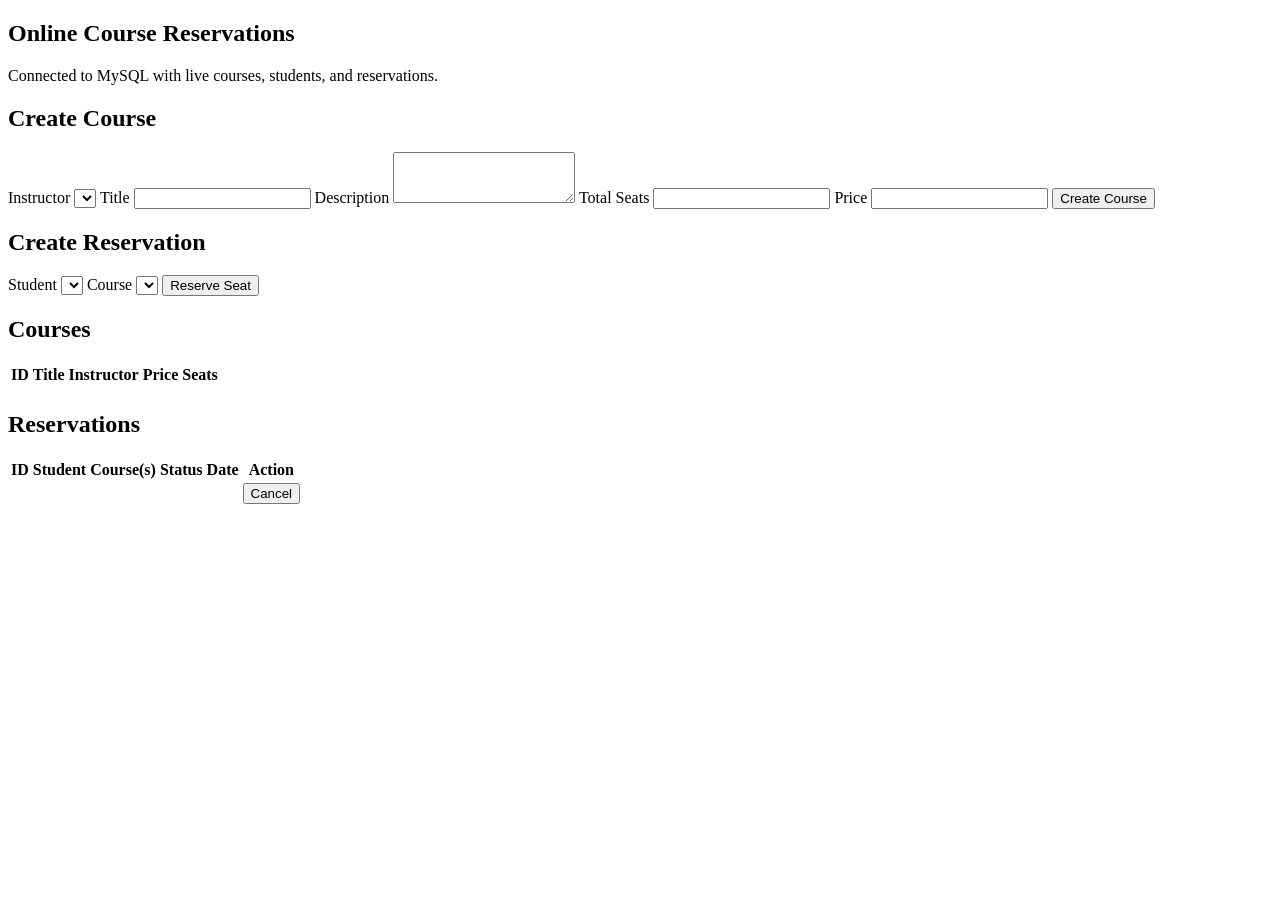
<file: src/main/resources/templates/index.html>
<!DOCTYPE html>
<html lang="en" xmlns:th="http://www.thymeleaf.org">
<head>
    <meta charset="UTF-8">
    <meta name="viewport" content="width=device-width, initial-scale=1.0">
    <title>Course Reservation</title>
    <link rel="stylesheet" th:href="@{/css/style.css}">
</head>
<body>
<div class="bg-shape"></div>
<main class="layout">
    <section class="hero card">
        <h1>Online Course Reservations</h1>
        <p>Connected to MySQL with live courses, students, and reservations.</p>
        <p class="flash ok" th:if="${message}" th:text="${message}"></p>
        <p class="flash bad" th:if="${error}" th:text="${error}"></p>
    </section>

    <section class="grid">
        <article class="card">
            <h2>Create Course</h2>
            <form method="post" action="/ui/courses">
                <label>Instructor</label>
                <select name="instructorId" required>
                    <option th:each="instructor : ${instructors}"
                            th:value="${instructor.id}"
                            th:text="${instructor.user.name + ' (' + instructor.specialization + ')'}"></option>
                </select>

                <label>Title</label>
                <input type="text" name="title" required>

                <label>Description</label>
                <textarea name="description" rows="3"></textarea>

                <label>Total Seats</label>
                <input type="number" min="1" name="totalSeats" required>

                <label>Price</label>
                <input type="number" min="0" step="0.01" name="price" required>

                <button type="submit">Create Course</button>
            </form>
        </article>

        <article class="card">
            <h2>Create Reservation</h2>
            <form method="post" action="/ui/enrollments">
                <label>Student</label>
                <select name="studentId" required>
                    <option th:each="student : ${students}"
                            th:value="${student.id}"
                            th:text="${student.user.name + ' (' + student.user.email + ')'}"></option>
                </select>

                <label>Course</label>
                <select name="courseId" required>
                    <option th:each="course : ${courses}"
                            th:value="${course.id}"
                            th:text="${course.title + ' - seats: ' + course.seatsRemaining}"></option>
                </select>

                <button type="submit">Reserve Seat</button>
            </form>
        </article>
    </section>

    <section class="card">
        <h2>Courses</h2>
        <div class="table-wrap">
            <table>
                <thead>
                <tr>
                    <th>ID</th>
                    <th>Title</th>
                    <th>Instructor</th>
                    <th>Price</th>
                    <th>Seats</th>
                </tr>
                </thead>
                <tbody>
                <tr th:each="course : ${courses}">
                    <td th:text="${course.id}"></td>
                    <td th:text="${course.title}"></td>
                    <td th:text="${course.instructor.user.name}"></td>
                    <td th:text="${course.price}"></td>
                    <td th:text="${course.seatsRemaining + '/' + course.capacity}"></td>
                </tr>
                </tbody>
            </table>
        </div>
    </section>

    <section class="card">
        <h2>Reservations</h2>
        <div class="table-wrap">
            <table>
                <thead>
                <tr>
                    <th>ID</th>
                    <th>Student</th>
                    <th>Course(s)</th>
                    <th>Status</th>
                    <th>Date</th>
                    <th>Action</th>
                </tr>
                </thead>
                <tbody>
                <tr th:each="reservation : ${reservations}">
                    <td th:text="${reservation.id}"></td>
                    <td th:text="${reservation.student.user.name}"></td>
                    <td>
                        <span th:each="course, iter : ${reservation.courses}"
                              th:text="${iter.last ? course.title : course.title + ', '}"></span>
                    </td>
                    <td th:text="${reservation.status}"></td>
                    <td th:text="${reservation.enrollmentDate}"></td>
                    <td>
                        <form th:if="${reservation.status.name() != 'cancelled'}"
                              th:action="@{'/ui/enrollments/' + ${reservation.id} + '/cancel'}" method="post">
                            <button class="danger" type="submit">Cancel</button>
                        </form>
                    </td>
                </tr>
                </tbody>
            </table>
        </div>
    </section>
</main>
</body>
</html>
</file>
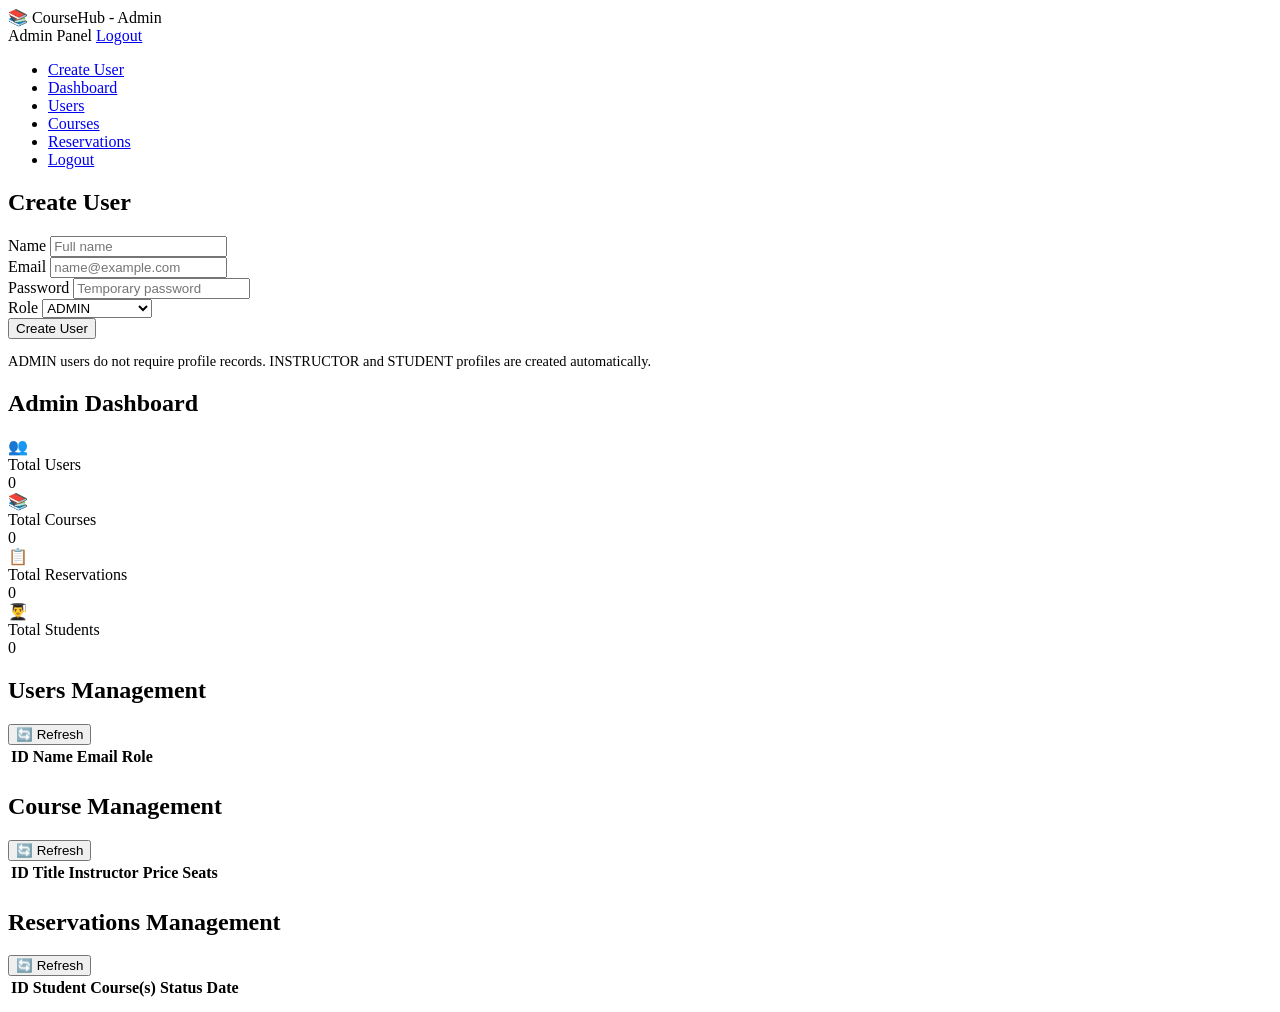
<file: src/main/resources/templates/admin-dashboard.html>
<!DOCTYPE html>
<html lang="en" xmlns:th="http://www.thymeleaf.org">
<head>
    <meta charset="UTF-8">
    <meta name="viewport" content="width=device-width, initial-scale=1.0">
    <title>Admin Dashboard - Course Reservation</title>
    <link rel="stylesheet" th:href="@{/css/dashboard.css}">
</head>
<body>
<div class="dashboard-wrapper">
    <!-- Navigation -->
    <nav class="navbar">
        <div class="nav-container">
            <div class="logo">📚 CourseHub - Admin</div>
            <div class="nav-right">
                <span class="user-info">Admin Panel</span>
                <a href="/logout" class="logout-btn">Logout</a>
            </div>
        </div>
    </nav>

    <!-- Sidebar Navigation -->
    <div class="sidebar">
        <ul class="nav-menu">
            <li><a href="#section-create-user" class="active" onclick="showSection('section-create-user')">Create User</a></li>
            <li><a href="#section-stats" onclick="showSection('section-stats')">Dashboard</a></li>
            <li><a href="#section-users" onclick="showSection('section-users')">Users</a></li>
            <li><a href="#section-courses" onclick="showSection('section-courses')">Courses</a></li>
            <li><a href="#section-reservations" onclick="showSection('section-reservations')">Reservations</a></li>
            <li><a href="/logout" class="logout-link">Logout</a></li>
        </ul>
    </div>

    <!-- Main Content -->
    <main class="main-content">
        <div id="alerts"></div>

        <div th:if="${successMessage}" class="alert alert-success" th:text="${successMessage}"></div>
        <div th:if="${errorMessage}" class="alert alert-error" th:text="${errorMessage}"></div>

        <section class="section active" id="section-create-user">
            <h1>Create User</h1>
            <div class="section-content">
                <form class="form-card" th:action="@{/admin/users}" method="post" id="createUserForm">
                    <div class="form-row">
                        <div class="form-group">
                            <label for="name">Name</label>
                            <input type="text" id="name" name="name" required placeholder="Full name">
                        </div>
                        <div class="form-group">
                            <label for="email">Email</label>
                            <input type="email" id="email" name="email" required placeholder="name@example.com">
                        </div>
                    </div>
                    <div class="form-row">
                        <div class="form-group">
                            <label for="password">Password</label>
                            <input type="password" id="password" name="password" required placeholder="Temporary password">
                        </div>
                        <div class="form-group">
                            <label for="role">Role</label>
                            <select id="role" name="role" required onchange="toggleRoleFields()">
                                <option value="ADMIN">ADMIN</option>
                                <option value="INSTRUCTOR">INSTRUCTOR</option>
                                <option value="STUDENT">STUDENT</option>
                            </select>
                        </div>
                    </div>
                    <div class="form-group" id="instructorFields">
                        <label for="specialization">Specialization</label>
                        <input type="text" id="specialization" name="specialization" placeholder="General / Subject area">
                    </div>
                    <div class="form-group" id="studentFields">
                        <label for="studentPhone">Phone</label>
                        <input type="text" id="studentPhone" name="phone" placeholder="Required for students">
                    </div>
                    <div class="form-group">
                        <button type="submit" class="btn-primary">Create User</button>
                    </div>
                    <p style="color: var(--text-muted); font-size: 0.9rem;">
                        ADMIN users do not require profile records. INSTRUCTOR and STUDENT profiles are created automatically.
                    </p>
                </form>
            </div>
        </section>

        <!-- Dashboard Stats Section -->
        <section class="section" id="section-stats">
            <h1>Admin Dashboard</h1>
            <div class="stats-grid">
                <div class="stat-card">
                    <div class="stat-icon">👥</div>
                    <div class="stat-info">
                        <div class="stat-label">Total Users</div>
                        <div class="stat-value" th:text="${users.size()}">0</div>
                    </div>
                </div>
                <div class="stat-card">
                    <div class="stat-icon">📚</div>
                    <div class="stat-info">
                        <div class="stat-label">Total Courses</div>
                        <div class="stat-value" th:text="${courses.size()}">0</div>
                    </div>
                </div>
                <div class="stat-card">
                    <div class="stat-icon">📋</div>
                    <div class="stat-info">
                        <div class="stat-label">Total Reservations</div>
                        <div class="stat-value" th:text="${reservations.size()}">0</div>
                    </div>
                </div>
                <div class="stat-card">
                    <div class="stat-icon">👨‍🎓</div>
                    <div class="stat-info">
                        <div class="stat-label">Total Students</div>
                        <div class="stat-value" th:text="${students.size()}">0</div>
                    </div>
                </div>
            </div>
        </section>

        <!-- Users Section -->
        <section class="section" id="section-users">
            <h2>Users Management</h2>
            <div class="section-content">
                <div class="table-actions">
                    <button class="btn-refresh" onclick="refreshUsers()">🔄 Refresh</button>
                </div>
                <div class="table-wrap">
                    <table>
                        <thead>
                        <tr>
                            <th>ID</th>
                            <th>Name</th>
                            <th>Email</th>
                            <th>Role</th>
                        </tr>
                        </thead>
                        <tbody id="users-tbody">
                        <tr th:each="user : ${users}">
                            <td th:text="${user.id}"></td>
                            <td th:text="${user.name}"></td>
                            <td th:text="${user.email}"></td>
                            <td><span class="role-badge" th:class="'role-' + ${user.role.toString().toLowerCase()}" th:text="${user.role}"></span></td>
                        </tr>
                        </tbody>
                    </table>
                </div>
            </div>
        </section>

        <!-- Courses Section -->
        <section class="section" id="section-courses">
            <h2>Course Management</h2>
            <div class="section-content">
                <div class="table-actions">
                    <button class="btn-refresh" onclick="refreshCourses()">🔄 Refresh</button>
                </div>
                <div class="table-wrap">
                    <table>
                        <thead>
                        <tr>
                            <th>ID</th>
                            <th>Title</th>
                            <th>Instructor</th>
                            <th>Price</th>
                            <th>Seats</th>
                        </tr>
                        </thead>
                        <tbody id="courses-tbody">
                        <tr th:each="course : ${courses}">
                            <td th:text="${course.id}"></td>
                            <td th:text="${course.title}"></td>
                            <td th:text="${course.instructor.user.name}"></td>
                            <td th:text="'$' + ${course.price}"></td>
                            <td th:text="${course.seatsRemaining} + '/' + ${course.capacity}"></td>
                        </tr>
                        </tbody>
                    </table>
                </div>
            </div>
        </section>

        <!-- Reservations Section -->
        <section class="section" id="section-reservations">
            <h2>Reservations Management</h2>
            <div class="section-content">
                <div class="table-actions">
                    <button class="btn-refresh" onclick="refreshReservations()">🔄 Refresh</button>
                </div>
                <div class="table-wrap">
                    <table>
                        <thead>
                        <tr>
                            <th>ID</th>
                            <th>Student</th>
                            <th>Course(s)</th>
                            <th>Status</th>
                            <th>Date</th>
                        </tr>
                        </thead>
                        <tbody id="reservations-tbody">
                        <tr th:each="res : ${reservations}">
                            <td th:text="${res.id}"></td>
                            <td th:text="${res.student.user.name}"></td>
                            <td>
                                <span th:each="course, iter : ${res.courses}"
                                      th:text="${iter.last ? course.title : course.title + ', '}"></span>
                            </td>
                            <td><span class="status-badge" th:class="'status-' + ${res.status.toString().toLowerCase()}" th:text="${res.status}"></span></td>
                            <td th:text="${res.enrollmentDate}"></td>
                        </tr>
                        </tbody>
                    </table>
                </div>
            </div>
        </section>
    </main>
</div>

<script>
    function showSection(sectionId) {
        // Hide all sections
        document.querySelectorAll('.section').forEach(s => s.classList.remove('active'));
        document.querySelectorAll('.nav-menu a').forEach(a => a.classList.remove('active'));
        
        // Show selected section
        document.getElementById(sectionId).classList.add('active');
        event.target.classList.add('active');
    }

    async function refreshUsers() {
        location.reload();
    }

    async function refreshCourses() {
        try {
            const response = await fetch('/api/courses');
            const courses = await response.json();
            
            const tbody = document.getElementById('courses-tbody');
            tbody.innerHTML = '';
            
            courses.forEach(course => {
                const row = tbody.insertRow();
                row.innerHTML = `
                    <td>${course.id}</td>
                    <td>${escapeHtml(course.title)}</td>
                    <td>${escapeHtml(course.instructor.user.name)}</td>
                    <td>$${course.price}</td>
                    <td>${course.seatsRemaining}/${course.capacity}</td>
                `;
            });
            
            showAlert('Courses refreshed successfully', 'success');
        } catch (error) {
            console.error('Error refreshing courses:', error);
            showAlert('Failed to refresh courses', 'error');
        }
    }

    async function refreshReservations() {
        try {
            const response = await fetch('/api/enrollments');
            const reservations = await response.json();
            
            const tbody = document.getElementById('reservations-tbody');
            tbody.innerHTML = '';
            
            reservations.forEach(res => {
                const courseNames = res.courses.map(c => c.title).join(', ');
                const row = tbody.insertRow();
                row.innerHTML = `
                    <td>${res.id}</td>
                    <td>${escapeHtml(res.student.user.name)}</td>
                    <td>${escapeHtml(courseNames)}</td>
                    <td><span class="status-badge status-${res.status.toLowerCase()}">${res.status}</span></td>
                    <td>${res.enrollmentDate}</td>
                `;
            });
            
            showAlert('Reservations refreshed successfully', 'success');
        } catch (error) {
            console.error('Error refreshing reservations:', error);
            showAlert('Failed to refresh reservations', 'error');
        }
    }

    function escapeHtml(text) {
        const map = {
            '&': '&amp;',
            '<': '&lt;',
            '>': '&gt;',
            '"': '&quot;',
            "'": '&#039;'
        };
        return (text || '').replace(/[&<>"']/g, m => map[m]);
    }

    function showAlert(message, type) {
        const container = document.getElementById('alerts');
        const alert = document.createElement('div');
        alert.className = `alert alert-${type}`;
        alert.textContent = message;
        container.appendChild(alert);
        
        setTimeout(() => alert.remove(), 5000);
    }

    // Auto-refresh every 30 seconds
    setInterval(() => {
        refreshCourses();
        refreshReservations();
    }, 30000);

    function toggleRoleFields() {
        const role = document.getElementById('role').value;
        const instructorFields = document.getElementById('instructorFields');
        const studentFields = document.getElementById('studentFields');
        const studentPhone = document.getElementById('studentPhone');
        const specialization = document.getElementById('specialization');

        instructorFields.style.display = role === 'INSTRUCTOR' ? 'grid' : 'none';
        studentFields.style.display = role === 'STUDENT' ? 'block' : 'none';
        studentPhone.disabled = role !== 'STUDENT';
        specialization.disabled = role !== 'INSTRUCTOR';
    }

    toggleRoleFields();
</script>

</body>
</html>
</file>
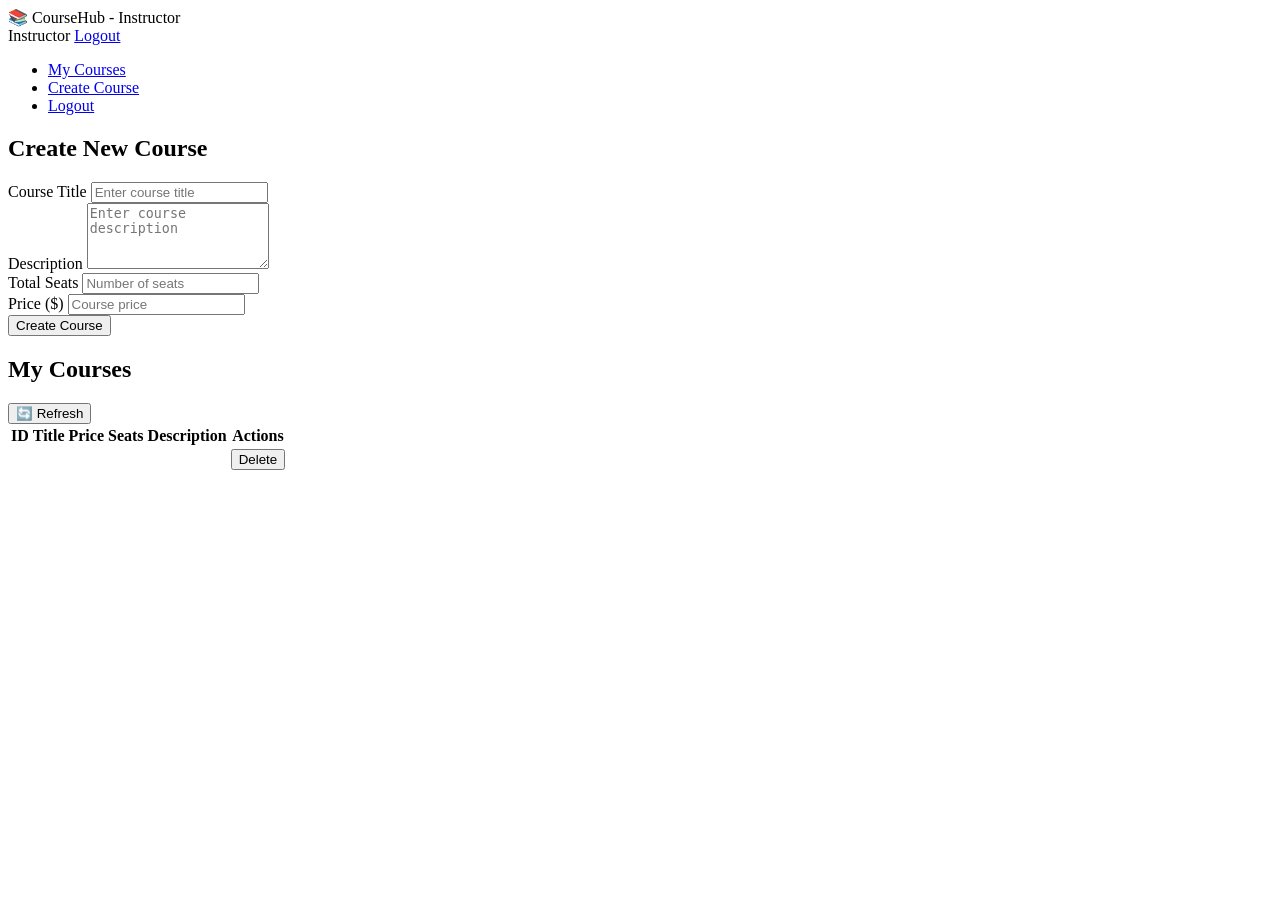
<file: src/main/resources/templates/instructor-dashboard.html>
<!DOCTYPE html>
<html lang="en" xmlns:th="http://www.thymeleaf.org">
<head>
    <meta charset="UTF-8">
    <meta name="viewport" content="width=device-width, initial-scale=1.0">
    <title>Instructor Dashboard - Course Reservation</title>
    <link rel="stylesheet" th:href="@{/css/dashboard.css}">
</head>
<body>
<div class="dashboard-wrapper">
    <!-- Navigation -->
    <nav class="navbar">
        <div class="nav-container">
            <div class="logo">📚 CourseHub - Instructor</div>
            <div class="nav-right">
                <span class="user-info" th:text="${instructor.user.name}">Instructor</span>
                <a href="/logout" class="logout-btn">Logout</a>
            </div>
        </div>
    </nav>

    <!-- Sidebar Navigation -->
    <div class="sidebar">
        <ul class="nav-menu">
            <li><a href="#section-courses" class="active" onclick="showSection('section-courses')">My Courses</a></li>
            <li><a href="#section-create" onclick="showSection('section-create')">Create Course</a></li>
            <li><a href="/logout" class="logout-link">Logout</a></li>
        </ul>
    </div>

    <!-- Main Content -->
    <main class="main-content">
        <div id="alerts"></div>

        <!-- Create Course Section -->
        <section class="section" id="section-create">
            <h2>Create New Course</h2>
            <div class="section-content">
                <form id="create-course-form" class="form-card">
                    <div class="form-group">
                        <label>Course Title</label>
                        <input type="text" name="title" required placeholder="Enter course title">
                    </div>

                    <div class="form-group">
                        <label>Description</label>
                        <textarea name="description" rows="4" placeholder="Enter course description"></textarea>
                    </div>

                    <div class="form-row">
                        <div class="form-group">
                            <label>Total Seats</label>
                            <input type="number" min="1" name="totalSeats" required placeholder="Number of seats">
                        </div>

                        <div class="form-group">
                            <label>Price ($)</label>
                            <input type="number" min="0" step="0.01" name="price" required placeholder="Course price">
                        </div>
                    </div>

                    <button type="submit" class="btn-primary">Create Course</button>
                </form>
            </div>
        </section>

        <!-- My Courses Section -->
        <section class="section active" id="section-courses">
            <h2>My Courses</h2>
            <div class="section-content">
                <div class="table-actions">
                    <button class="btn-refresh" onclick="refreshCourses()">🔄 Refresh</button>
                </div>
                <div class="table-wrap">
                    <table>
                        <thead>
                        <tr>
                            <th>ID</th>
                            <th>Title</th>
                            <th>Price</th>
                            <th>Seats</th>
                            <th>Description</th>
                            <th>Actions</th>
                        </tr>
                        </thead>
                        <tbody id="courses-tbody">
                        <tr th:each="course : ${courses}">
                            <td th:text="${course.id}"></td>
                            <td th:text="${course.title}"></td>
                            <td th:text="'$' + ${course.price}"></td>
                            <td th:text="${course.seatsRemaining} + '/' + ${course.capacity}"></td>
                            <td th:text="${course.description}"></td>
                            <td>
                                <button class="btn-small btn-danger" th:onclick="'deleteCourse(' + ${course.id} + ')'">Delete</button>
                            </td>
                        </tr>
                        </tbody>
                    </table>
                </div>
            </div>
        </section>
    </main>
</div>

<script>
    function showSection(sectionId) {
        document.querySelectorAll('.section').forEach(s => s.classList.remove('active'));
        document.querySelectorAll('.nav-menu a').forEach(a => a.classList.remove('active'));
        
        document.getElementById(sectionId).classList.add('active');
        event.target.classList.add('active');
    }

    document.getElementById('create-course-form').addEventListener('submit', async (e) => {
        e.preventDefault();
        
        const formData = new FormData(e.target);
        const data = {
            instructorId: [[${instructorId}]],
            title: formData.get('title'),
            description: formData.get('description'),
            totalSeats: parseInt(formData.get('totalSeats')),
            price: parseFloat(formData.get('price'))
        };

        try {
            const response = await fetch('/api/courses', {
                method: 'POST',
                headers: {
                    'Content-Type': 'application/json'
                },
                body: JSON.stringify(data)
            });

            if (response.ok) {
                showAlert('Course created successfully!', 'success');
                e.target.reset();
                setTimeout(() => refreshCourses(), 1000);
            } else {
                showAlert('Failed to create course', 'error');
            }
        } catch (error) {
            console.error('Error:', error);
            showAlert('An error occurred', 'error');
        }
    });

    async function refreshCourses() {
        // Shows courses for this instructor from the data attribute
        showAlert('Courses page refreshed', 'success');
        
        try {
            const response = await fetch('/instructor/dashboard');
            if (response.ok) {
                location.reload();
            }
        } catch (error) {
            showAlert('Failed to refresh', 'error');
        }
    }

    async function deleteCourse(courseId) {
        if (!confirm('Are you sure you want to delete this course?')) {
            return;
        }

        try {
            const response = await fetch(`/api/courses/${courseId}`, {
                method: 'DELETE'
            });

            if (response.ok) {
                showAlert('Course deleted successfully', 'success');
                setTimeout(() => refreshCourses(), 1000);
            } else {
                showAlert('Failed to delete course', 'error');
            }
        } catch (error) {
            console.error('Error:', error);
            showAlert('An error occurred', 'error');
        }
    }

    function showAlert(message, type) {
        const container = document.getElementById('alerts');
        const alert = document.createElement('div');
        alert.className = `alert alert-${type}`;
        alert.textContent = message;
        container.appendChild(alert);
        
        setTimeout(() => alert.remove(), 5000);
    }
</script>

</body>
</html>
</file>
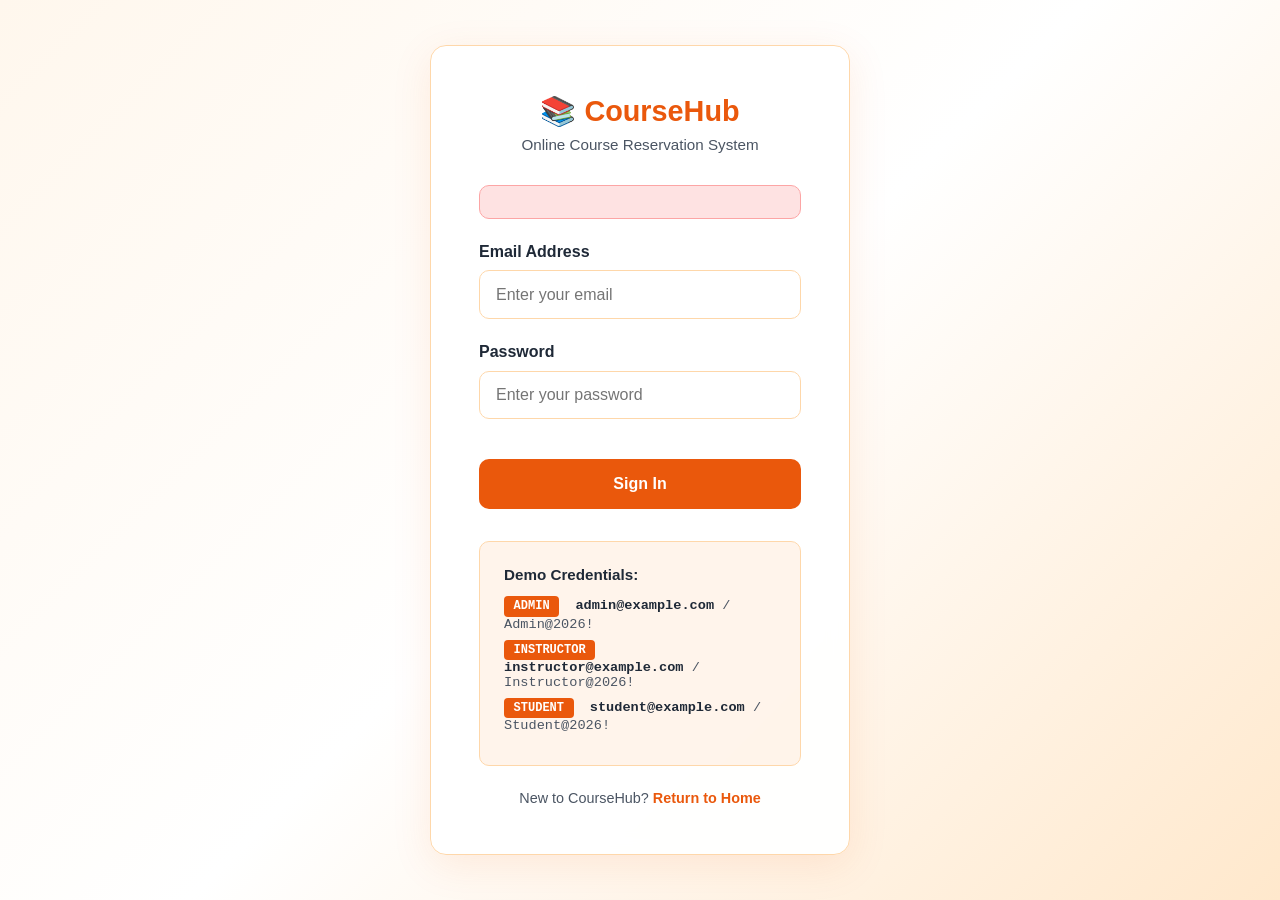
<file: src/main/resources/templates/login.html>
<!DOCTYPE html>
<html lang="en">
<head>
    <meta charset="UTF-8">
    <meta name="viewport" content="width=device-width, initial-scale=1.0">
    <title>Login - Course Reservation System</title>
    <style>
        :root {
            --primary: #ea580c;
            --primary-dark: #c2410c;
            --bg-light: #fff7ed;
            --bg-lighter: #ffe8cc;
            --text-dark: #1f2937;
            --text-muted: #4b5563;
            --border: #fed7aa;
            --error: #ef4444;
        }

        * {
            margin: 0;
            padding: 0;
            box-sizing: border-box;
        }

        body {
            font-family: 'Segoe UI', Tahoma, Geneva, Verdana, sans-serif;
            background: linear-gradient(135deg, var(--bg-light) 0%, #fff 50%, var(--bg-lighter) 100%);
            min-height: 100vh;
            display: flex;
            align-items: center;
            justify-content: center;
            color: var(--text-dark);
        }

        .login-container {
            background: rgba(255, 255, 255, 0.95);
            backdrop-filter: blur(10px);
            border: 1px solid var(--border);
            border-radius: 16px;
            padding: 3rem;
            width: 100%;
            max-width: 420px;
            box-shadow: 0 10px 40px rgba(234, 88, 12, 0.1);
        }

        .login-header {
            text-align: center;
            margin-bottom: 2rem;
        }

        .login-header h1 {
            font-size: 1.8rem;
            color: var(--primary);
            margin-bottom: 0.5rem;
        }

        .login-header p {
            color: var(--text-muted);
            font-size: 0.95rem;
        }

        .form-group {
            margin-bottom: 1.5rem;
        }

        label {
            display: block;
            margin-bottom: 0.6rem;
            font-weight: 600;
            color: var(--text-dark);
        }

        input {
            width: 100%;
            padding: 0.9rem 1rem;
            border: 1px solid var(--border);
            border-radius: 10px;
            font-size: 1rem;
            transition: border-color 0.3s ease;
            font-family: inherit;
        }

        input:focus {
            outline: none;
            border-color: var(--primary);
            box-shadow: 0 0 0 3px rgba(234, 88, 12, 0.1);
        }

        .form-group.error input {
            border-color: var(--error);
        }

        .error-message {
            color: var(--error);
            font-size: 0.85rem;
            margin-top: 0.4rem;
            display: none;
        }

        .form-group.error .error-message {
            display: block;
        }

        .submit-btn {
            width: 100%;
            padding: 1rem;
            background: var(--primary);
            color: white;
            border: none;
            border-radius: 10px;
            font-size: 1rem;
            font-weight: 600;
            cursor: pointer;
            transition: all 0.3s ease;
            margin-top: 1rem;
        }

        .submit-btn:hover {
            background: var(--primary-dark);
            transform: translateY(-2px);
            box-shadow: 0 5px 20px rgba(234, 88, 12, 0.3);
        }

        .demo-credentials {
            background: rgba(251, 146, 60, 0.1);
            border: 1px solid var(--border);
            border-radius: 10px;
            padding: 1.5rem;
            margin-top: 2rem;
        }

        .demo-credentials h3 {
            font-size: 0.95rem;
            color: var(--text-dark);
            margin-bottom: 0.8rem;
        }

        .demo-credentials .credential {
            font-size: 0.85rem;
            color: var(--text-muted);
            margin-bottom: 0.5rem;
            font-family: 'Courier New', monospace;
        }

        .demo-credentials .credential strong {
            color: var(--text-dark);
        }

        .demo-credentials .role {
            display: inline-block;
            background: var(--primary);
            color: white;
            padding: 0.2rem 0.6rem;
            border-radius: 4px;
            font-size: 0.75rem;
            font-weight: 600;
            margin-right: 0.5rem;
        }

        .register-link {
            text-align: center;
            margin-top: 1.5rem;
            color: var(--text-muted);
            font-size: 0.9rem;
        }

        .register-link a {
            color: var(--primary);
            text-decoration: none;
            font-weight: 600;
            transition: color 0.3s ease;
        }

        .register-link a:hover {
            color: var(--primary-dark);
        }

        .alert {
            padding: 1rem;
            border-radius: 10px;
            margin-bottom: 1.5rem;
            display: none;
        }

        .alert.show {
            display: block;
        }

        .alert-error {
            background: #fee2e2;
            border: 1px solid #fca5a5;
            color: #991b1b;
        }

        @media (max-width: 500px) {
            .login-container {
                padding: 2rem;
                margin: 1rem;
            }

            .login-header h1 {
                font-size: 1.5rem;
            }
        }
    </style>
</head>
<body>

<div class="login-container">
    <div class="login-header">
        <h1>📚 CourseHub</h1>
        <p>Online Course Reservation System</p>
    </div>

    <div th:if="${error}" class="alert alert-error show" th:text="${error}"></div>

    <form method="post" action="/login">
        <div class="form-group">
            <label for="email">Email Address</label>
            <input type="email" id="email" name="email" required placeholder="Enter your email">
        </div>

        <div class="form-group">
            <label for="password">Password</label>
            <input type="password" id="password" name="password" required placeholder="Enter your password">
        </div>

        <button type="submit" class="submit-btn">Sign In</button>
    </form>

    <div class="demo-credentials">
        <h3>Demo Credentials:</h3>
        <div class="credential">
            <span class="role">ADMIN</span>
            <strong>admin@example.com</strong> / Admin@2026!
        </div>
        <div class="credential">
            <span class="role">INSTRUCTOR</span>
            <strong>instructor@example.com</strong> / Instructor@2026!
        </div>
        <div class="credential">
            <span class="role">STUDENT</span>
            <strong>student@example.com</strong> / Student@2026!
        </div>
    </div>

    <div class="register-link">
        <p>New to CourseHub? <a href="/">Return to Home</a></p>
    </div>
</div>

</body>
</html>
</file>
